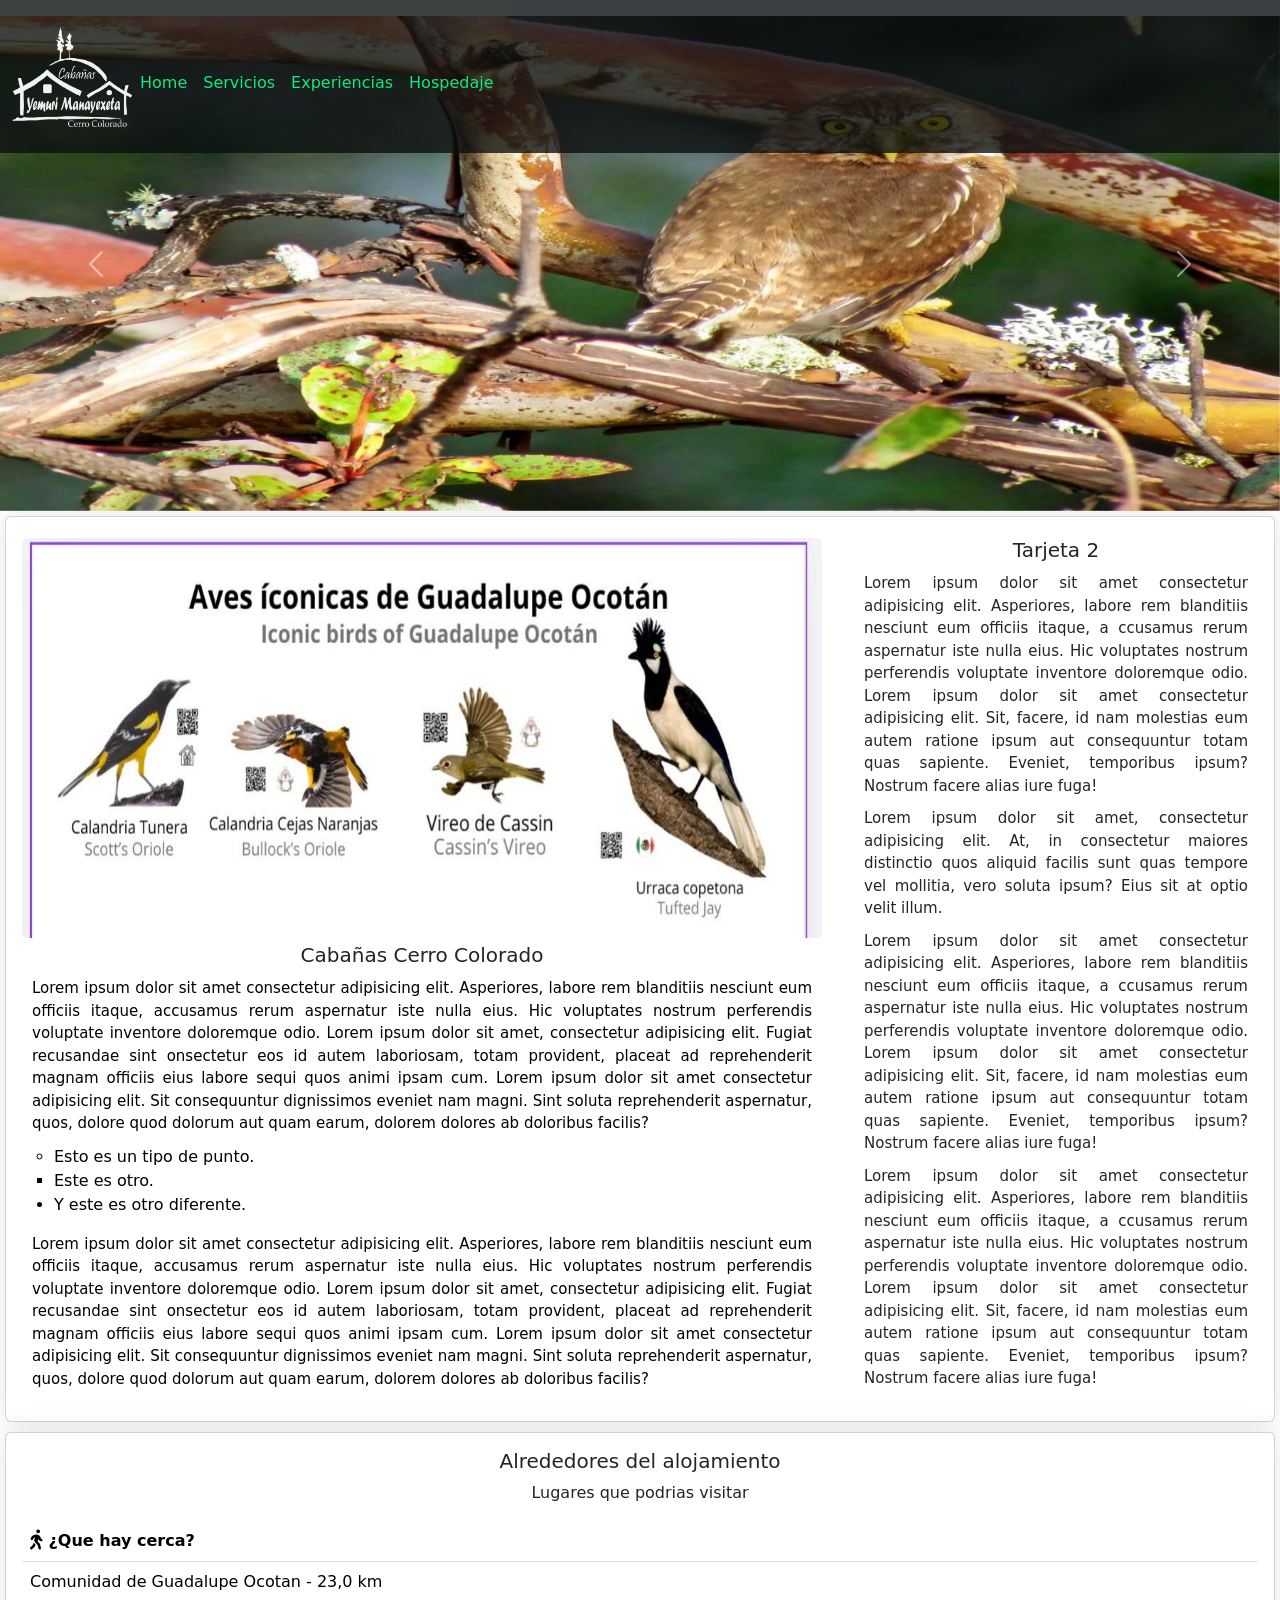
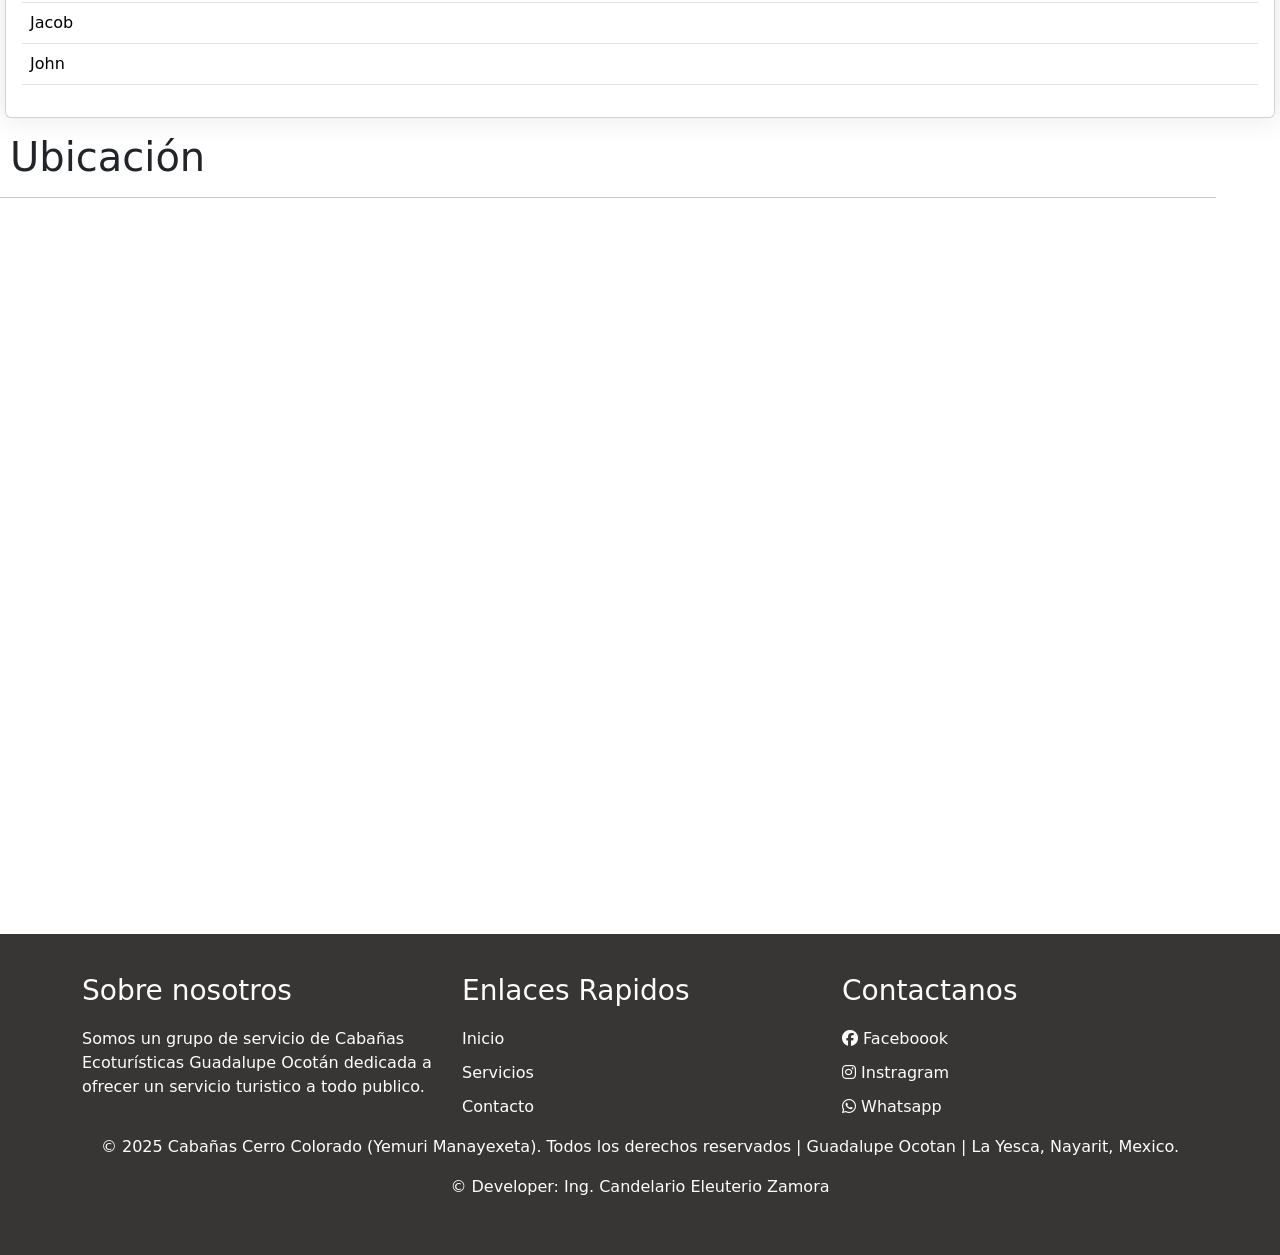
<file: index.html>
<!DOCTYPE html>
<html lang="en">
<head>
    <meta charset="UTF-8">
    <meta name="viewport" content="width=device-width, initial-scale=1.0">
    <link href="https://cdn.jsdelivr.net/npm/bootstrap@5.3.7/dist/css/bootstrap.min.css" rel="stylesheet" integrity="sha384-LN+7fdVzj6u52u30Kp6M/trliBMCMKTyK833zpbD+pXdCLuTusPj697FH4R/5mcr" crossorigin="anonymous">
<link rel="stylesheet" href="css/style.css">
<link rel="stylesheet" href="css/fontawesome-free-6.7.2-web/css/all.css">
<link rel="stylesheet" href="https://fonts.googleapis.com/css2?family=Material+Symbols+Outlined:opsz,wght,FILL,GRAD@20..48,100..700,0..1,-50..200&icon_names=arrow_forward_ios" />
<link rel="stylesheet" href="css/climacss.css">
<link rel="stylesheet" href="bootstrap-5.3.7-dist/css/bootstrap.min.css">

<title>Cabañas Cerro Colorado</title>
</head>

<body>
<!--CARROUSEL DE IMAGENES-->
<nav class="navbar navbar-expand-lg bg-body-tertiary">
   <div class="container-fluid">
    <img src="img/logo.png" alt="logo" width="120" height="100">
    </a>
    <button class="navbar-toggler" type="button" data-bs-toggle="collapse" data-bs-target="#navbarNavDropdown" aria-controls="navbarNavDropdown" aria-expanded="false" aria-label="Toggle navigation">
      <span class="navbar-toggler-icon"></span>
    </button>
    <div class="collapse navbar-collapse" id="navbarNavDropdown">
      <ul class="navbar-nav">
                <li class="nav-item"><a class="nav-link" href="index.html"> Home</a></li>
                <li class="nav-item"><a class="nav-link" href="servicios.html"> Servicios</a></li>       
                <li class="nav-item"><a class="nav-link" href="experiencias.html"> Experiencias</a></li>
                <li class="nav-item"><a class="nav-link" href="hospedaje.html"> Hospedaje</a></li>
                      
               

                         <!--BARRA DE NAVEGACION DEL CLIMA-->
                <!--<li class="figura1" ><h3 id="temperatura-valor"></h3></li>
                <li class="figura2" ><h3 id="temperatura-descripcion"></h3></li>
                <li class="figura3"><h3 id="ubicacion"></h3></li>
                <img id="icono-animado" src="" alt="" height="50" >
                <li class="figura4"><h3>BIENVENIDO</h3><h3 id="viento-velocidad"></h3></li>-->
          </ul>
        </li>
      </ul>
    </div>
  </div>
</nav>


<div id="carouselExampleIndicators" class="carousel slide">
  <div class="carousel-indicators">
  </div>
  <div id="carouselExampleInterval" class="carousel slide" data-bs-ride="carousel">
  <div class="carousel-inner">
  
    
    <div class="carousel-item active" data-bs-interval="2000">
      <img src="img/titulo3.jpg" class="d-block w-100" height="495" alt="...">
       <div class="carousel-caption d-none d-md-block">
       <!--
        <h5>TITULO 1</h5>
        <p>Disfruta de la tranquilidad en sus cabañas en medio de las montañas o al filo de la adrenalina con los deportes extremos que puedes practicar.</p>
      -->
      </div>
    </div>
    <div class="carousel-item" >
      <img src="img/titulo2.jpg" class="d-block w-100" height="495" alt="...">
      <div class="carousel-caption d-none d-md-block">
<!--
        <h5>TITULO 2</h5>
        <p>Some representative placeholder content for the second slide.</p>
        -->
      </div>
    </div>
    <div class="carousel-item" >
      <img src="img/titulo1.jpg" class="d-block w-100" height="495" alt="...">
      <div class="carousel-caption d-none d-md-block">
          <!--    
        <h5>TITULO 3</h5>
        <p>Some representative placeholder content for the second slide.</p>
        -->
      </div>
    </div>
   
  </div>
  
  <button class="carousel-control-prev" type="button" data-bs-target="#carouselExampleInterval" data-bs-slide="prev">
    <span class="carousel-control-prev-icon" aria-hidden="true"></span>
    <span class="visually-hidden">Previous</span>
  </button>
  <button class="carousel-control-next" type="button" data-bs-target="#carouselExampleInterval" data-bs-slide="next">
    <span class="carousel-control-next-icon" aria-hidden="true"></span>
    <span class="visually-hidden">Next</span>
  </button>
</div>


<div class="card">

<div class="card-container"> 

 <!--card 1-->
   <div class="card1" style="width: auto;">
    <div class="card-body">
     <img src="img/1.jpg" alt="">
    <h5 class="card-title">Cabañas Cerro Colorado</h5>
    <p class="card-text">Lorem ipsum dolor sit amet consectetur adipisicing elit. Asperiores, 
      labore rem blanditiis nesciunt eum officiis itaque, accusamus rerum aspernatur iste nulla eius.
      Hic voluptates nostrum perferendis voluptate inventore doloremque odio.
      Lorem ipsum dolor sit amet, consectetur adipisicing elit. Fugiat recusandae sint 
      onsectetur eos id autem laboriosam, totam provident, 
      placeat ad reprehenderit magnam officiis eius labore sequi quos animi ipsam cum.

      Lorem ipsum dolor sit amet consectetur adipisicing elit. Sit consequuntur dignissimos eveniet nam magni. Sint soluta reprehenderit aspernatur, quos, dolore quod dolorum aut quam earum, dolorem dolores ab doloribus facilis?
    </p>
    <ul>
    <li type="circle">Esto es un tipo de punto.</li>
    <li type="square">Este es otro.</li>
    <li type="disc">Y este es otro diferente.</li>
    </ul>

    <p class="card-text">Lorem ipsum dolor sit amet consectetur adipisicing elit. Asperiores, 
      labore rem blanditiis nesciunt eum officiis itaque, accusamus rerum aspernatur iste nulla eius.
      Hic voluptates nostrum perferendis voluptate inventore doloremque odio.
      Lorem ipsum dolor sit amet, consectetur adipisicing elit. Fugiat recusandae sint 
      onsectetur eos id autem laboriosam, totam provident, 
      placeat ad reprehenderit magnam officiis eius labore sequi quos animi ipsam cum.

      Lorem ipsum dolor sit amet consectetur adipisicing elit. Sit consequuntur dignissimos eveniet nam magni. Sint soluta reprehenderit aspernatur, quos, dolore quod dolorum aut quam earum, dolorem dolores ab doloribus facilis?
    </p>
  </div>
    </div>
  <!--card 2-->
   <div class="card2" style="width:auto;">
   <div class="card-body">
    <h5 class="card2-title">Tarjeta 2</h5>
    <p class="card2-text">
      Lorem ipsum dolor sit amet consectetur adipisicing elit. Asperiores, labore rem blanditiis nesciunt eum officiis itaque, a
      ccusamus rerum aspernatur iste nulla eius. Hic voluptates nostrum perferendis voluptate inventore doloremque odio.
      Lorem ipsum dolor sit amet consectetur adipisicing elit. Sit, facere, id nam molestias eum autem ratione ipsum aut 
      consequuntur totam quas sapiente. Eveniet, temporibus ipsum? Nostrum facere alias iure fuga!
    </p>
    <p>Lorem ipsum dolor sit amet, consectetur adipisicing elit. At, in consectetur maiores 
    distinctio quos aliquid facilis sunt 
    quas tempore vel mollitia, vero soluta ipsum? Eius sit at optio velit illum.</p>


<p class="card2-text">
      Lorem ipsum dolor sit amet consectetur adipisicing elit. Asperiores, labore rem blanditiis nesciunt eum officiis itaque, a
      ccusamus rerum aspernatur iste nulla eius. Hic voluptates nostrum perferendis voluptate inventore doloremque odio.
      Lorem ipsum dolor sit amet consectetur adipisicing elit. Sit, facere, id nam molestias eum autem ratione ipsum aut 
      consequuntur totam quas sapiente. Eveniet, temporibus ipsum? Nostrum facere alias iure fuga!
    </p>

    <p class="card2-text">
      Lorem ipsum dolor sit amet consectetur adipisicing elit. Asperiores, labore rem blanditiis nesciunt eum officiis itaque, a
      ccusamus rerum aspernatur iste nulla eius. Hic voluptates nostrum perferendis voluptate inventore doloremque odio.
      Lorem ipsum dolor sit amet consectetur adipisicing elit. Sit, facere, id nam molestias eum autem ratione ipsum aut 
      consequuntur totam quas sapiente. Eveniet, temporibus ipsum? Nostrum facere alias iure fuga!
    </p>
    </div>
    </div>

</div>
</div>




<!--crad de normas 1-->
<div class="card-container">
   <div class="card" style="width: 90rem;">
   <div class="card-body" >
        <li class="list-group-item"><h5>Alrededores del alojamiento</h5></li>


     <table class="table caption-top" style="text-align: left;">
  <p>Lugares que podrias visitar</p>
  <thead>
    <tr>
      <th scope="col"><i class="fa-solid fa-person-walking fa-lg" style="color: #000000;"></i> ¿Que hay cerca?</th>
    </tr>
  </thead>
  <tbody>
    <tr>
      <td>Comunidad de Guadalupe Ocotan - 23,0 km </td>
    </tr>
    <tr>
     
      <td>Jacob</td>
    </tr>
    <tr>
      <td>John</td>
    </tr>
  </tbody>
</table>
       

     </div>
     </div>
     </div>
     
    
    
   
     

<div class="titulosh1"> 
<h1>Ubicación</h1>
</div>

<hr>
<!--MAPA DE GOOGLE MAPS-->
<div class="map-responsive">
<iframe src="https://www.google.com/maps/embed?pb=!1m18!1m12!1m3!1d41995.999578904826!2d-104.43084139533418!3d21.77558320677858!2m3!1f0!2f0!3f0!3m2!1i1024!2i768!4f13.1!3m3!1m2!1s0x842770e9f4f83447%3A0xc5ff127c8fde8968!2sCaba%C3%B1as%20Guadalupe%20Ocot%C3%A1n!5e1!3m2!1ses!2smx!4v1752547755437!5m2!1ses!2smx" width="600" height="450" style="border:0;" allowfullscreen="" loading="lazy" referrerpolicy="no-referrer-when-downgrade"></iframe>
</div>
</body>

<!--Footerr-->
<footer class="footer">
  <div class="container">
    <div class="row">
      <div class="col-md-4">
        <h3>Sobre nosotros</h3>
        <p>Somos un grupo de servicio de Cabañas Ecoturísticas Guadalupe Ocotán dedicada a ofrecer un servicio turistico a todo publico.</p>
      </div>
      <div class="col-md-4">
        <h3>Enlaces Rapidos</h3>
        <ul>
          <li><a href="#">Inicio</a></li>
          <li><a href="#">Servicios</a></li>
          <li><a href="#">Contacto</a></li>
        </ul>
      </div>
      <div class="col-md-4">
        <h3>Contactanos</h3>
        <ul class="list-inline">
          <li><a href="https://www.facebook.com/profile.php?id=61573072534598" class="btn-social btn-outline"><i class="fa-brands fa-facebook"></i> Faceboook</a></li>
          <li><a href="#" class="btn-social btn-outline"><i class="fa-brands fa-instagram"></i> Instragram</a></li>
          <li><a href="#" class="btn-social btn-outline"><i class="fa-brands fa-whatsapp"></i> Whatsapp</a></li>
        </ul>
      </div>
    </div>
    <div class="row">
      <div class="col-md-12 text-center">
        <p>© 2025 Cabañas Cerro Colorado (Yemuri Manayexeta). Todos los derechos reservados | Guadalupe Ocotan | La Yesca, Nayarit, Mexico.</p>
         <p>© Developer: Ing. Candelario Eleuterio Zamora</p>
      </div>
    </div>
  </div>
</footer>

<script src="https://cdn.jsdelivr.net/npm/@popperjs/core@2.11.8/dist/umd/popper.min.js" integrity="sha384-I7E8VVD/ismYTF4hNIPjVp/Zjvgyol6VFvRkX/vR+Vc4jQkC+hVqc2pM8ODewa9r" crossorigin="anonymous"></script>
<script src="https://cdn.jsdelivr.net/npm/bootstrap@5.3.7/dist/js/bootstrap.min.js" integrity="sha384-7qAoOXltbVP82dhxHAUje59V5r2YsVfBafyUDxEdApLPmcdhBPg1DKg1ERo0BZlK" crossorigin="anonymous"></script>
<script src="js/script.js"></script>
<scripts src ="bootstrap-5.3.7-dist/js/bootstrap.min.js"></script>
<!--<script src="js/app.js"></script>-->
</html>
</file>
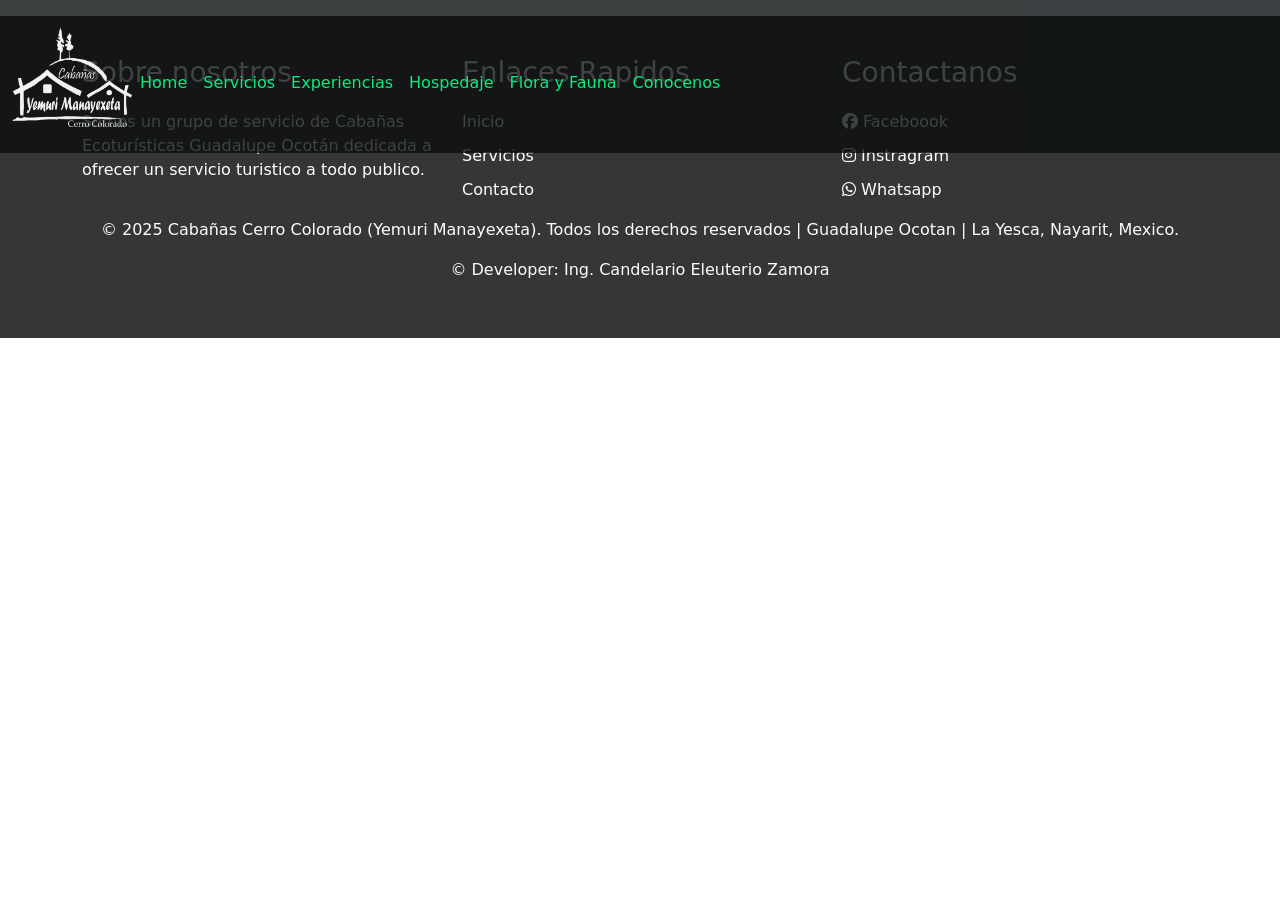
<file: experiencias.html>
<!DOCTYPE html>
<html lang="en">
<head>
    <meta charset="UTF-8">
    <meta name="viewport" content="width=device-width, initial-scale=1.0">
    <link href="https://cdn.jsdelivr.net/npm/bootstrap@5.3.7/dist/css/bootstrap.min.css" rel="stylesheet" integrity="sha384-LN+7fdVzj6u52u30Kp6M/trliBMCMKTyK833zpbD+pXdCLuTusPj697FH4R/5mcr" crossorigin="anonymous">
<link rel="stylesheet" href="css/style.css">
<link rel="stylesheet" href="css/fontawesome-free-6.7.2-web/css/all.css">
<link rel="stylesheet" href="https://fonts.googleapis.com/css2?family=Material+Symbols+Outlined:opsz,wght,FILL,GRAD@20..48,100..700,0..1,-50..200&icon_names=arrow_forward_ios" />
<link rel="stylesheet" href="css/climacss.css">


<title>Experiencias</title>
</head>

<body>
<!--CARROUSEL DE IMAGENES-->
<nav class="navbar navbar-expand-lg bg-body-tertiary">
   <div class="container-fluid">
    <img src="img/logo.png" alt="logo" width="120" height="100">
    </a>
    <button class="navbar-toggler" type="button" data-bs-toggle="collapse" data-bs-target="#navbarNavDropdown" aria-controls="navbarNavDropdown" aria-expanded="false" aria-label="Toggle navigation">
      <span class="navbar-toggler-icon"></span>
    </button>
    <div class="collapse navbar-collapse" id="navbarNavDropdown">
      <ul class="navbar-nav">
                <li class="nav-item"><a class="nav-link" href="index.html"> Home</a></li>
                <li class="nav-item"><a class="nav-link" href="servicios.html"> Servicios</a></li>       
                <li class="nav-item"><a class="nav-link" href="experiencias.html"> Experiencias</a></li>
                <li class="nav-item"><a class="nav-link" href="hospedaje.html"> Hospedaje</a></li>
                <li class="nav-item"><a class="nav-link" href="florayfauna.html"> Flora y Fauna</a></li>       
                <li class="nav-item"><a class="nav-link" href="conocenos.html"> Conocenos</a></li>       

                         <!--BARRA DE NAVEGACION DEL CLIMA-->
                <!--<li class="figura1" ><h3 id="temperatura-valor"></h3></li>
                <li class="figura2" ><h3 id="temperatura-descripcion"></h3></li>
                <li class="figura3"><h3 id="ubicacion"></h3></li>
                <img id="icono-animado" src="" alt="" height="50" >
                <li class="figura4"><h3>BIENVENIDO</h3><h3 id="viento-velocidad"></h3></li>-->
          </ul>
        </li>
      </ul>
    </div>
  </div>
</nav>



<!--Footerr-->
<footer class="footer">
  <div class="container">
    <div class="row">
      <div class="col-md-4">
        <h3>Sobre nosotros</h3>
        <p>Somos un grupo de servicio de Cabañas Ecoturísticas Guadalupe Ocotán dedicada a ofrecer un servicio turistico a todo publico.</p>
      </div>
      <div class="col-md-4">
        <h3>Enlaces Rapidos</h3>
        <ul>
          <li><a href="#">Inicio</a></li>
          <li><a href="#">Servicios</a></li>
          <li><a href="#">Contacto</a></li>
        </ul>
      </div>
      <div class="col-md-4">
        <h3>Contactanos</h3>
        <ul class="list-inline">
          <li><a href="https://www.facebook.com/profile.php?id=61573072534598" class="btn-social btn-outline"><i class="fa-brands fa-facebook"></i> Faceboook</a></li>
          <li><a href="#" class="btn-social btn-outline"><i class="fa-brands fa-instagram"></i> Instragram</a></li>
          <li><a href="#" class="btn-social btn-outline"><i class="fa-brands fa-whatsapp"></i> Whatsapp</a></li>
        </ul>
      </div>
    </div>
    <div class="row">
      <div class="col-md-12 text-center">
        <p>© 2025 Cabañas Cerro Colorado (Yemuri Manayexeta). Todos los derechos reservados | Guadalupe Ocotan | La Yesca, Nayarit, Mexico.</p>
         <p>© Developer: Ing. Candelario Eleuterio Zamora</p>
      </div>
    </div>
  </div>
</footer>

<script src="https://cdn.jsdelivr.net/npm/@popperjs/core@2.11.8/dist/umd/popper.min.js" integrity="sha384-I7E8VVD/ismYTF4hNIPjVp/Zjvgyol6VFvRkX/vR+Vc4jQkC+hVqc2pM8ODewa9r" crossorigin="anonymous"></script>
<script src="https://cdn.jsdelivr.net/npm/bootstrap@5.3.7/dist/js/bootstrap.min.js" integrity="sha384-7qAoOXltbVP82dhxHAUje59V5r2YsVfBafyUDxEdApLPmcdhBPg1DKg1ERo0BZlK" crossorigin="anonymous"></script>
<script src="js/script.js"></script>
<!--<script src="js/app.js"></script>-->
</html>
</file>
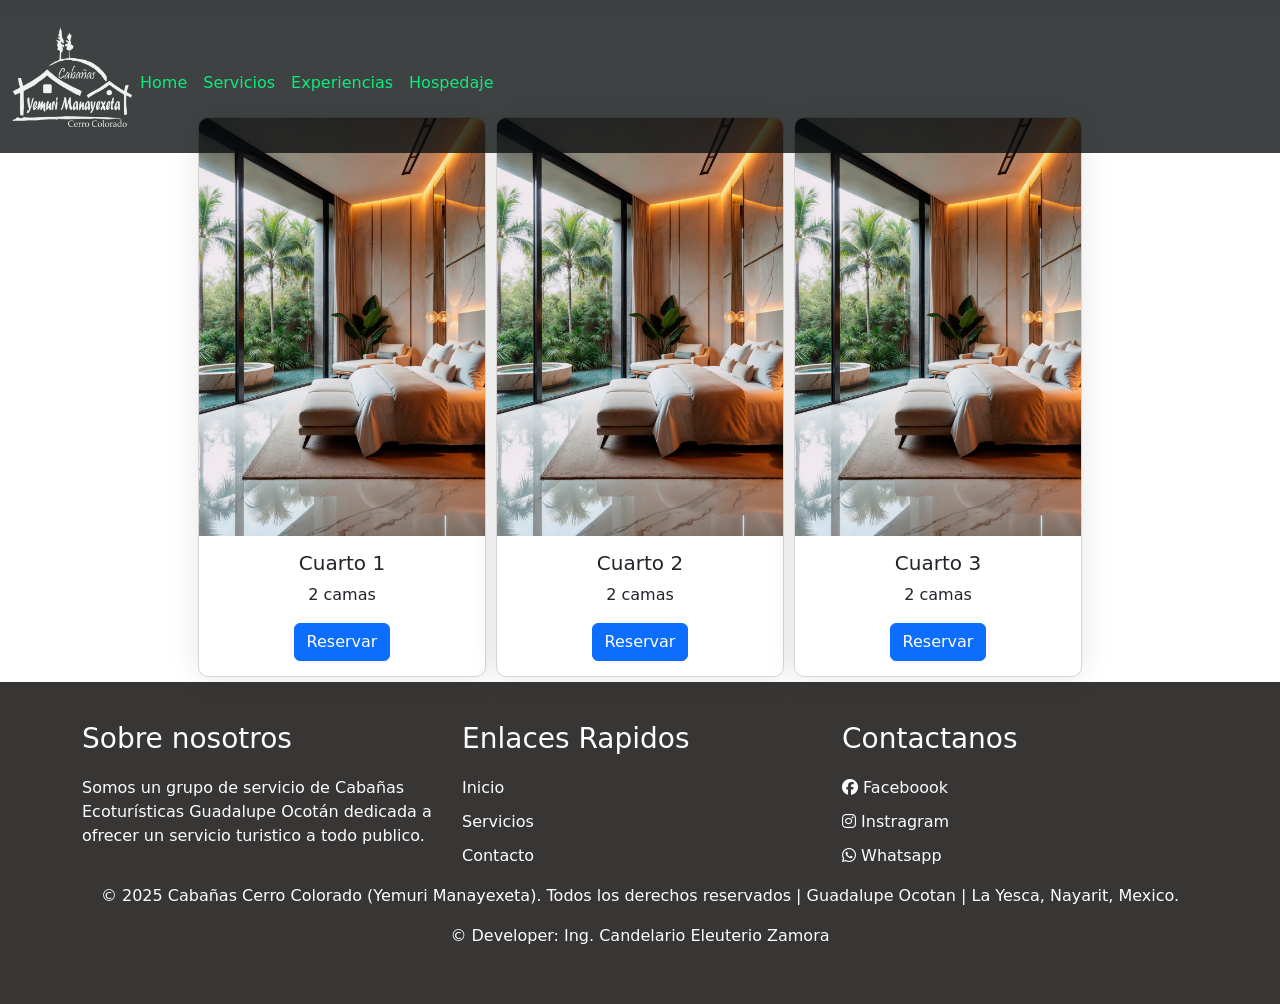
<file: hospedaje.html>
<!DOCTYPE html>
<html lang="en">
<head>
    <meta charset="UTF-8">
    <meta name="viewport" content="width=device-width, initial-scale=1.0">
    <link href="https://cdn.jsdelivr.net/npm/bootstrap@5.3.7/dist/css/bootstrap.min.css" rel="stylesheet" integrity="sha384-LN+7fdVzj6u52u30Kp6M/trliBMCMKTyK833zpbD+pXdCLuTusPj697FH4R/5mcr" crossorigin="anonymous">
<link rel="stylesheet" href="css/style.css">
<link rel="stylesheet" href="css/fontawesome-free-6.7.2-web/css/all.css">
<link rel="stylesheet" href="https://fonts.googleapis.com/css2?family=Material+Symbols+Outlined:opsz,wght,FILL,GRAD@20..48,100..700,0..1,-50..200&icon_names=arrow_forward_ios" />
<link rel="stylesheet" href="css/climacss.css">


<title>Hospedaje</title>
</head>

<body>
<!--CARROUSEL DE IMAGENES-->
<nav class="navbar navbar-expand-lg bg-body-tertiary">
   <div class="container-fluid">
    <img src="img/logo.png" alt="logo" width="120" height="100">
    </a>
    <button class="navbar-toggler" type="button" data-bs-toggle="collapse" data-bs-target="#navbarNavDropdown" aria-controls="navbarNavDropdown" aria-expanded="false" aria-label="Toggle navigation">
      <span class="navbar-toggler-icon"></span>
    </button>
    <div class="collapse navbar-collapse" id="navbarNavDropdown">
      <ul class="navbar-nav">
                <li class="nav-item"><a class="nav-link" href="index.html"> Home</a></li>
                <li class="nav-item"><a class="nav-link" href="servicios.html"> Servicios</a></li>       
                <li class="nav-item"><a class="nav-link" href="experiencias.html"> Experiencias</a></li>
                <li class="nav-item"><a class="nav-link" href="hospedaje.html"> Hospedaje</a></li>
                     
           
                <!--BARRA DE NAVEGACION DEL CLIMA-->
                <!--<li class="figura1" ><h3 id="temperatura-valor"></h3></li>
                <li class="figura2" ><h3 id="temperatura-descripcion"></h3></li>
                <li class="figura3"><h3 id="ubicacion"></h3></li>
                <img id="icono-animado" src="" alt="" height="50" >
                <li class="figura4"><h3>BIENVENIDO</h3><h3 id="viento-velocidad"></h3></li>-->
          </ul>
        </li>
      </ul>
    </div>
  </div>
</nav>
<br>
<br>
<br>
<br>
<!--Cuartos tarjetas-->
<div class="card-container">
 <div class="card" style="width: 18rem;">
  <img src="img/luxury-architecture-exterior-design.jpg" class="card-img-top" alt="...">
  <div class="card-body">
    <h5 class="card-title">Cuarto 1</h5>
    <p class="card-text">2 camas</p>
    <a href="reservar.html" class="btn btn-primary">Reservar</a>
  </div>
</div>

<div class="card" style="width: 18rem;">
  <img src="img/luxury-architecture-exterior-design.jpg" class="card-img-top" alt="...">
  <div class="card-body">
    <h5 class="card-title">Cuarto 2</h5>
    <p class="card-text">2 camas</p>
    <a href="reservar.html" class="btn btn-primary">Reservar</a>
  </div>
</div>

<div class="card" style="width: 18rem;">
  <img src="img/luxury-architecture-exterior-design.jpg" class="card-img-top" alt="...">
  <div class="card-body">
    <h5 class="card-title">Cuarto 3</h5>
    <p class="card-text">2 camas</p>
    <a href="reservar.html" class="btn btn-primary">Reservar</a>
  </div>
</div>
</div>

<!--Footerr-->
<footer class="footer">
  <div class="container">
    <div class="row">
      <div class="col-md-4">
        <h3>Sobre nosotros</h3>
        <p>Somos un grupo de servicio de Cabañas Ecoturísticas Guadalupe Ocotán dedicada a ofrecer un servicio turistico a todo publico.</p>
      </div>
      <div class="col-md-4">
        <h3>Enlaces Rapidos</h3>
        <ul>
          <li><a href="#">Inicio</a></li>
          <li><a href="#">Servicios</a></li>
          <li><a href="#">Contacto</a></li>
        </ul>
      </div>
      <div class="col-md-4">
        <h3>Contactanos</h3>
        <ul class="list-inline">
          <li><a href="https://www.facebook.com/profile.php?id=61573072534598" class="btn-social btn-outline"><i class="fa-brands fa-facebook"></i> Faceboook</a></li>
          <li><a href="#" class="btn-social btn-outline"><i class="fa-brands fa-instagram"></i> Instragram</a></li>
          <li><a href="#" class="btn-social btn-outline"><i class="fa-brands fa-whatsapp"></i> Whatsapp</a></li>
        </ul>
      </div>
    </div>
    <div class="row">
      <div class="col-md-12 text-center">
        <p>© 2025 Cabañas Cerro Colorado (Yemuri Manayexeta). Todos los derechos reservados | Guadalupe Ocotan | La Yesca, Nayarit, Mexico.</p>
         <p>© Developer: Ing. Candelario Eleuterio Zamora</p>
      </div>
    </div>
  </div>
</footer>

<script src="https://cdn.jsdelivr.net/npm/@popperjs/core@2.11.8/dist/umd/popper.min.js" integrity="sha384-I7E8VVD/ismYTF4hNIPjVp/Zjvgyol6VFvRkX/vR+Vc4jQkC+hVqc2pM8ODewa9r" crossorigin="anonymous"></script>
<script src="https://cdn.jsdelivr.net/npm/bootstrap@5.3.7/dist/js/bootstrap.min.js" integrity="sha384-7qAoOXltbVP82dhxHAUje59V5r2YsVfBafyUDxEdApLPmcdhBPg1DKg1ERo0BZlK" crossorigin="anonymous"></script>
<script src="js/script.js"></script>
<!--<script src="js/app.js"></script>-->
</html>
</file>
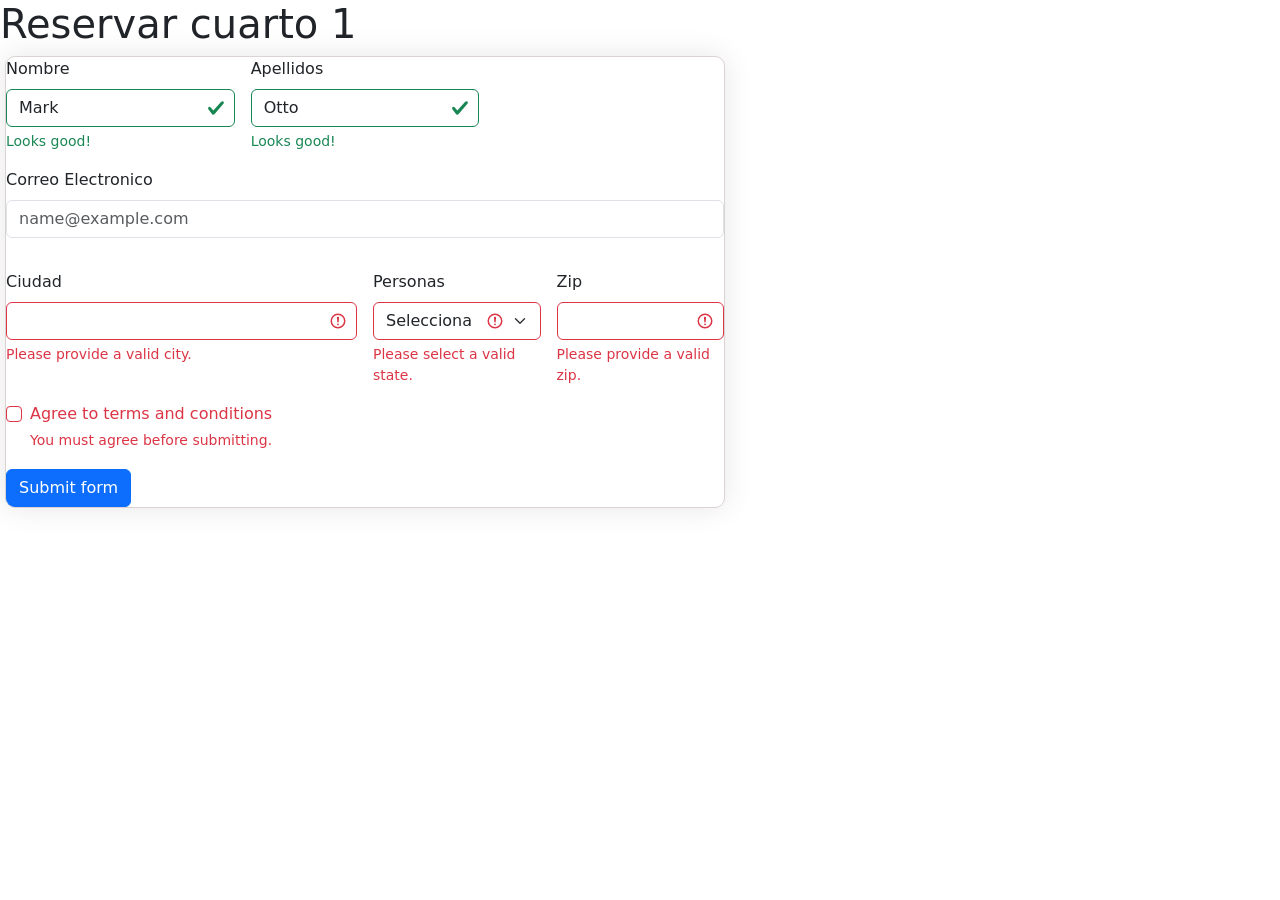
<file: reservar.html>
<!DOCTYPE html>
<html lang="en">
<head>
    <meta charset="UTF-8">
    <meta name="viewport" content="width=device-width, initial-scale=1.0">
     <link href="https://cdn.jsdelivr.net/npm/bootstrap@5.3.7/dist/css/bootstrap.min.css" rel="stylesheet" integrity="sha384-LN+7fdVzj6u52u30Kp6M/trliBMCMKTyK833zpbD+pXdCLuTusPj697FH4R/5mcr" crossorigin="anonymous">
<link rel="stylesheet" href="css/style.css">
<link rel="stylesheet" href="css/fontawesome-free-6.7.2-web/css/all.css">
<link rel="stylesheet" href="https://fonts.googleapis.com/css2?family=Material+Symbols+Outlined:opsz,wght,FILL,GRAD@20..48,100..700,0..1,-50..200&icon_names=arrow_forward_ios" />
<link rel="stylesheet" href="css/climacss.css">
    <title>Document</title>
</head>
<body>

    <H1>Reservar cuarto 1</H1>
<div class="card" style="width: 45rem;">
<form class="row g-3">
  <div class="col-md-4">
    <label for="validationServer01" class="form-label">Nombre</label>
    <input type="text" class="form-control is-valid" id="validationServer01" value="Mark" required>
    <div class="valid-feedback">
      Looks good!
    </div>
  </div>
  <div class="col-md-4">
    <label for="validationServer02" class="form-label">Apellidos</label>
    <input type="text" class="form-control is-valid" id="validationServer02" value="Otto" required>
    <div class="valid-feedback">
      Looks good!
    </div>
  </div>

  <div class="mb-3">
  <label for="exampleFormControlInput1" class="form-label">Correo Electronico</label>
  <input type="email" class="form-control" id="exampleFormControlInput1" placeholder="name@example.com">
</div>
  
  <div class="col-md-6">
    <label for="validationServer03" class="form-label">Ciudad</label>
    <input type="text" class="form-control is-invalid" id="validationServer03" aria-describedby="validationServer03Feedback" required>
    <div id="validationServer03Feedback" class="invalid-feedback">
      Please provide a valid city.
    </div>
  </div>
  <div class="col-md-3">
    <label for="validationServer04" class="form-label">Personas</label>
    <select class="form-select is-invalid" id="validationServer04" aria-describedby="validationServer04Feedback" required>
      <option selected disabled value="">Selecciona</option>
      <option>1</option>
      <option>1</option>
      <option>1</option>
      <option>1</option>
      <option>1</option>
      <option>1</option>
      <option>1</option>
      <option>1</option>
      <option>1</option>

    </select>
    <div id="validationServer04Feedback" class="invalid-feedback">
      Please select a valid state.
    </div>
  </div>
  <div class="col-md-3">
    <label for="validationServer05" class="form-label">Zip</label>
    <input type="text" class="form-control is-invalid" id="validationServer05" aria-describedby="validationServer05Feedback" required>
    <div id="validationServer05Feedback" class="invalid-feedback">
      Please provide a valid zip.
    </div>
  </div>
  <div class="col-12">
    <div class="form-check">
      <input class="form-check-input is-invalid" type="checkbox" value="" id="invalidCheck3" aria-describedby="invalidCheck3Feedback" required>
      <label class="form-check-label" for="invalidCheck3">
        Agree to terms and conditions
      </label>
      <div id="invalidCheck3Feedback" class="invalid-feedback">
        You must agree before submitting.
      </div>
    </div>
  </div>
  <div class="col-12">
    <button class="btn btn-primary" type="submit">Submit form</button>
  </div>
</form>
</div>
</body>

<script src="https://cdn.jsdelivr.net/npm/@popperjs/core@2.11.8/dist/umd/popper.min.js" integrity="sha384-I7E8VVD/ismYTF4hNIPjVp/Zjvgyol6VFvRkX/vR+Vc4jQkC+hVqc2pM8ODewa9r" crossorigin="anonymous"></script>
<script src="https://cdn.jsdelivr.net/npm/bootstrap@5.3.7/dist/js/bootstrap.min.js" integrity="sha384-7qAoOXltbVP82dhxHAUje59V5r2YsVfBafyUDxEdApLPmcdhBPg1DKg1ERo0BZlK" crossorigin="anonymous"></script>
<script src="js/script.js"></script>
</html>
</file>
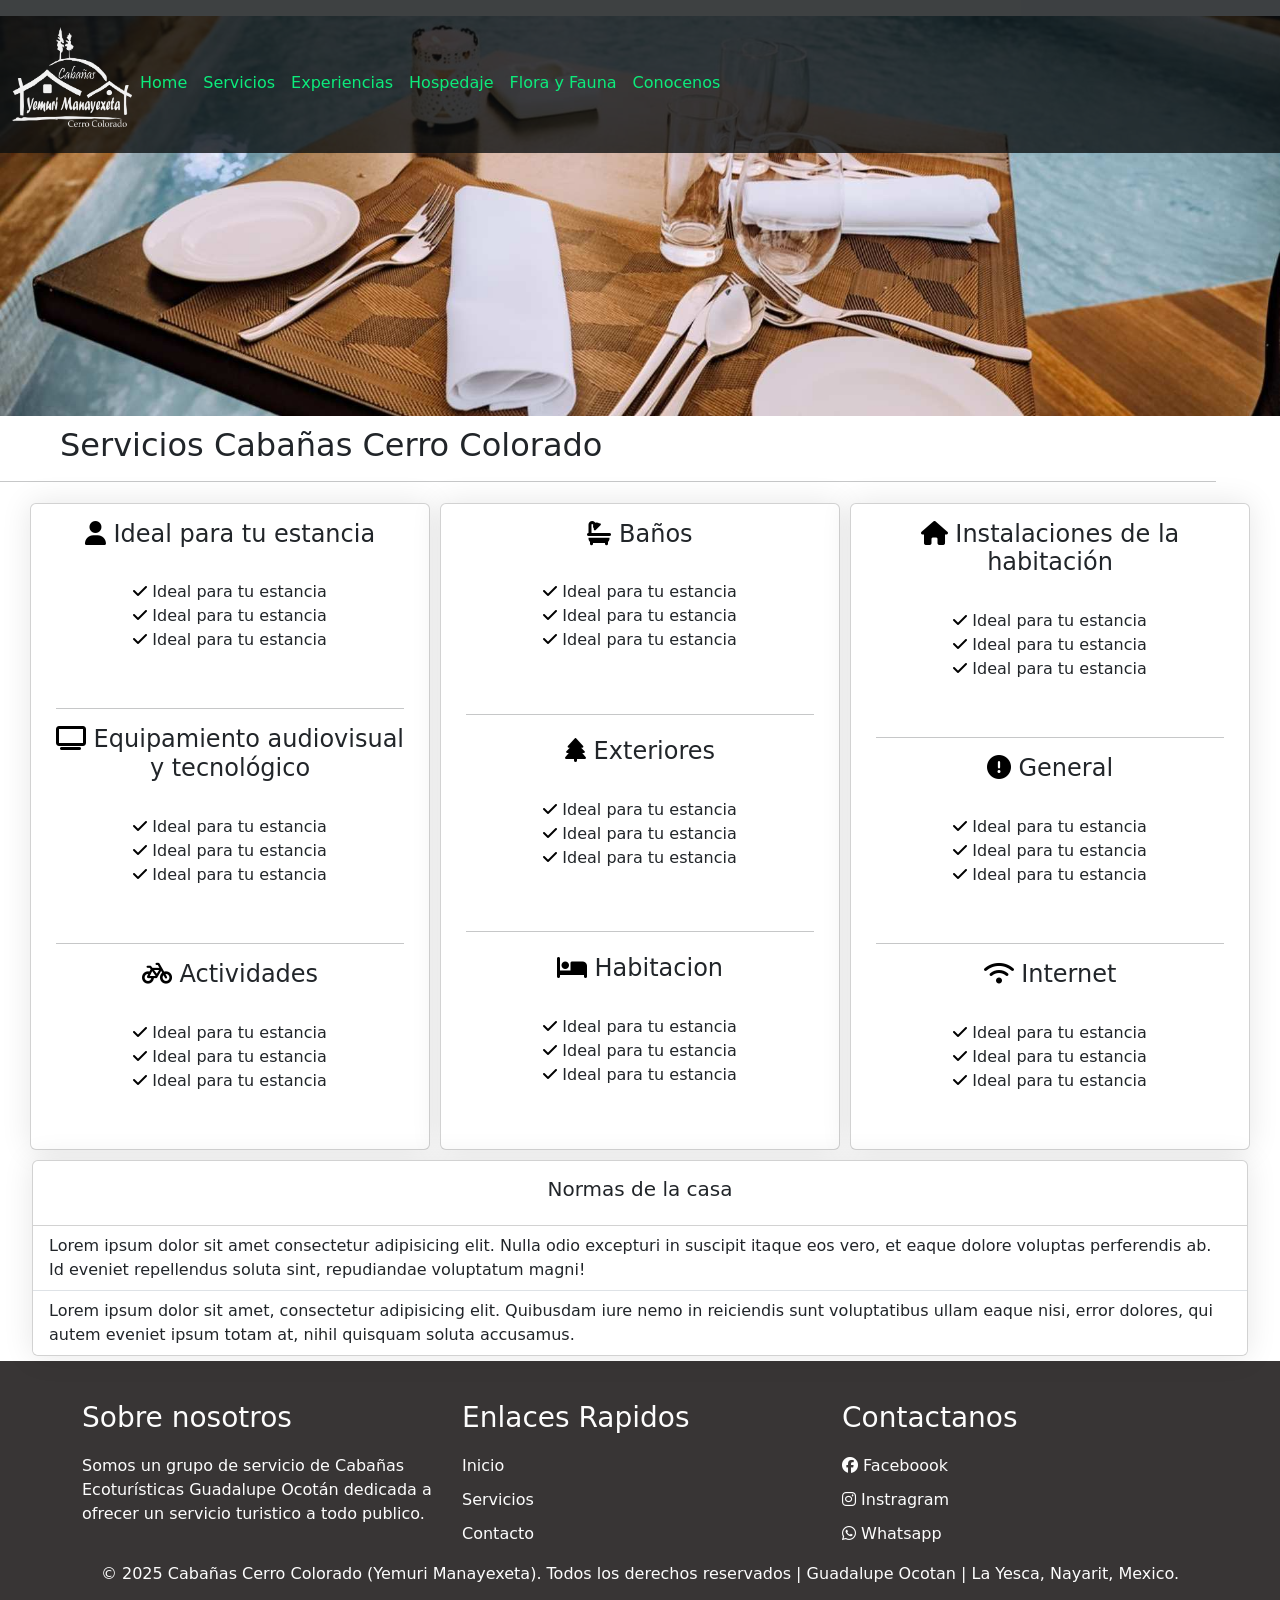
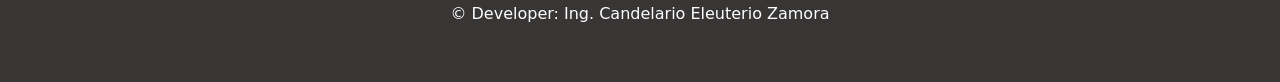
<file: servicios.html>
<!DOCTYPE html>
<html lang="en">
<head>
    <meta charset="UTF-8">
    <meta name="viewport" content="width=device-width, initial-scale=1.0">
    <link href="https://cdn.jsdelivr.net/npm/bootstrap@5.3.7/dist/css/bootstrap.min.css" rel="stylesheet" integrity="sha384-LN+7fdVzj6u52u30Kp6M/trliBMCMKTyK833zpbD+pXdCLuTusPj697FH4R/5mcr" crossorigin="anonymous">
<link rel="stylesheet" href="css/style.css">
<link rel="stylesheet" href="css/fontawesome-free-6.7.2-web/css/all.css">
<link rel="stylesheet" href="https://fonts.googleapis.com/css2?family=Material+Symbols+Outlined:opsz,wght,FILL,GRAD@20..48,100..700,0..1,-50..200&icon_names=arrow_forward_ios" />
<link rel="stylesheet" href="css/climacss.css">
<link rel="stylesheet" href="css/conocenos.css">
<link rel="stylesheet" href="bootstrap-5.3.7-dist/css/bootstrap.min.css">
<title>Servicios</title>


</head>

<body>
<nav class="navbar navbar-expand-lg bg-body-tertiary">
   <div class="container-fluid">
    <img src="img/logo.png" alt="logo" width="120" height="100">
    </a>
    <button class="navbar-toggler" type="button" data-bs-toggle="collapse" data-bs-target="#navbarNavDropdown" aria-controls="navbarNavDropdown" aria-expanded="false" aria-label="Toggle navigation">
      <span class="navbar-toggler-icon"></span>
    </button>
    <div class="collapse navbar-collapse" id="navbarNavDropdown">
      <ul class="navbar-nav">
                <li class="nav-item"><a class="nav-link" href="index.html"> Home</a></li>
                <li class="nav-item"><a class="nav-link" href="servicios.html"> Servicios</a></li>       
                <li class="nav-item"><a class="nav-link" href="experiencias.html"> Experiencias</a></li>
                <li class="nav-item"><a class="nav-link" href="hospedaje.html"> Hospedaje</a></li>
                <li class="nav-item"><a class="nav-link" href="florayfauna.html"> Flora y Fauna</a></li>       
                <li class="nav-item"><a class="nav-link" href="conocenos.html"> Conocenos</a></li>       

                         <!--BARRA DE NAVEGACION DEL CLIMA-->
                <!--<li class="figura1" ><h3 id="temperatura-valor"></h3></li>
                <li class="figura2" ><h3 id="temperatura-descripcion"></h3></li>
                <li class="figura3"><h3 id="ubicacion"></h3></li>
                <img id="icono-animado" src="" alt="" height="50" >
                <li class="figura4"><h3>BIENVENIDO</h3><h3 id="viento-velocidad"></h3></li>-->
          </ul>
        </li>
      </ul>
    </div>
  </div>
</nav>



<img class="img1" src="img/servicios_img.jpg" alt=""  width="1351" height="350">

<div class="title-serv">
<h2>Servicios Cabañas Cerro Colorado</h2>
</div>
<hr>
<div class="card-container">
 

  <!--card 1-->
  <div class="card" style="width: 25rem;">
   <div class="card-body">
    <ul class="list-inline">
       <li><h4><i class="fa-solid fa-user" style="color: #000000;"></i>  Ideal para tu estancia</h4></li>
        <ul class="list-inline">
         <br>
         <li><a><i class="fa-solid fa-check" style="color: #000000;"></i> Ideal para tu estancia</a></li>
         <li><a><i class="fa-solid fa-check" style="color: #000000;"></i> Ideal para tu estancia</a></li>
         <li><a><i class="fa-solid fa-check" style="color: #000000;"></i> Ideal para tu estancia</a></li>
         <br>
         </ul>
         </ul>
        <hr>
        <ul class="list-inline">
        <li><h4><i class="fa-solid fa-tv" style="color: #000000;"></i> Equipamiento audiovisual y tecnológico</h4></li>
         <br>
         <li><a><i class="fa-solid fa-check" style="color: #000000;"></i> Ideal para tu estancia</a></li>
         <li><a><i class="fa-solid fa-check" style="color: #000000;"></i> Ideal para tu estancia</a></li>
         <li><a><i class="fa-solid fa-check" style="color: #000000;"></i> Ideal para tu estancia</a></li>
         <br>
         </ul>
         </ul>
        <hr>
        <ul class="list-inline">
        <li><h4><i class="fa-solid fa-bicycle" style="color: #000000;"></i> Actividades</h4></li>
         <br>
         <li><a><i class="fa-solid fa-check" style="color: #000000;"></i> Ideal para tu estancia</a></li>
         <li><a><i class="fa-solid fa-check" style="color: #000000;"></i> Ideal para tu estancia</a></li>
         <li><a><i class="fa-solid fa-check" style="color: #000000;"></i> Ideal para tu estancia</a></li>
         <br>
        </ul>
         </ul>
    </div>
   </div>

 <!--card 2-->
  <div class="card" style="width: 25rem;">
   <div class="card-body";>
    <ul class="list-inline">
       <li><h4><i class="fa-solid fa-bath" style="color: #000000;"></i> Baños</h4></li>
        <ul class="list-inline">
         <br>
         <li><a><i class="fa-solid fa-check" style="color: #000000;"></i> Ideal para tu estancia</a></li>
         <li><a><i class="fa-solid fa-check" style="color: #000000;"></i> Ideal para tu estancia</a></li>
         <li><a><i class="fa-solid fa-check" style="color: #000000;"></i> Ideal para tu estancia</a></li>
         <br>
         </ul>
         </ul>
        <hr>
        <ul class="list-inline">
        <li><h4><i class="fa-solid fa-tree" style="color: #000000;"></i> Exteriores</h4></li>
         <br>
         <li><a><i class="fa-solid fa-check" style="color: #000000;"></i> Ideal para tu estancia</a></li>
         <li><a><i class="fa-solid fa-check" style="color: #000000;"></i> Ideal para tu estancia</a></li>
         <li><a><i class="fa-solid fa-check" style="color: #000000;"></i> Ideal para tu estancia</a></li>
         <br>
         </ul>
         </ul>
        <hr>
        <ul class="list-inline">
        <li><h4><i class="fa-solid fa-bed" style="color: #000000;"></i>  Habitacion</h4></li>
         <br>
         <li><a><i class="fa-solid fa-check" style="color: #000000;"></i> Ideal para tu estancia</a></li>
         <li><a><i class="fa-solid fa-check" style="color: #000000;"></i> Ideal para tu estancia</a></li>
         <li><a><i class="fa-solid fa-check" style="color: #000000;"></i> Ideal para tu estancia</a></li>
         <br>
        </ul>
         </ul>
    </div>
   </div>
 <!--card 3-->
  <div class="card" style="width: 25rem;">
   <div class="card-body">
    <ul class="list-inline">
       <li><h4><i class="fa-solid fa-house" style="color: #000000;"></i>  Instalaciones de la habitación</h4></li>
        <ul class="list-inline">
         <br>
         <li><a><i class="fa-solid fa-check" style="color: #000000;"></i> Ideal para tu estancia</a></li>
         <li><a><i class="fa-solid fa-check" style="color: #000000;"></i> Ideal para tu estancia</a></li>
         <li><a><i class="fa-solid fa-check" style="color: #000000;"></i> Ideal para tu estancia</a></li>
         <br>
         </ul>
         </ul>
        <hr>
        <ul class="list-inline">
        <li><h4><i class="fa-solid fa-circle-exclamation" style="color: #000000;"></i> General</h4></li>
         <br>
         <li><a><i class="fa-solid fa-check" style="color: #000000;"></i> Ideal para tu estancia</a></li>
         <li><a><i class="fa-solid fa-check" style="color: #000000;"></i> Ideal para tu estancia</a></li>
         <li><a><i class="fa-solid fa-check" style="color: #000000;"></i> Ideal para tu estancia</a></li>
         <br>
         </ul>
         </ul>
        <hr>
        <ul class="list-inline">
        <li><h4><i class="fa-solid fa-wifi" style="color: #000000;"></i> Internet</h4></li>
         <br>
         <li><a><i class="fa-solid fa-check" style="color: #000000;"></i> Ideal para tu estancia</a></li>
         <li><a><i class="fa-solid fa-check" style="color: #000000;"></i> Ideal para tu estancia</a></li>
         <li><a><i class="fa-solid fa-check" style="color: #000000;"></i> Ideal para tu estancia</a></li>
         <br>
        </ul>
         </ul>
    </div>
   </div>
   
</div>

<!--crad de normas 1-->
<div class="card-container">
   <div class="card" style="width: 76rem;">
   <div class="card-body" >
        <li class="list-group-item"><h5>Normas de la casa</h5></li>
        


    
    </div>
    <ul class="list-group list-group-flush">
    <li class="list-group-item">Lorem ipsum dolor sit amet consectetur adipisicing elit. Nulla odio excepturi in suscipit itaque eos vero, et eaque dolore voluptas perferendis ab. Id eveniet repellendus soluta sint, repudiandae voluptatum magni!</li>
    <li class="list-group-item">Lorem ipsum dolor sit amet, consectetur adipisicing elit. Quibusdam iure nemo in reiciendis sunt voluptatibus ullam eaque nisi, error dolores, qui autem eveniet ipsum totam at, nihil quisquam soluta accusamus.</li>
   </ul>
   
    </div>
     </div>


</body>

<!--Footerr-->
<footer class="footer">
  <div class="container">
    <div class="row">
      <div class="col-md-4">
        <h3>Sobre nosotros</h3>
        <p>Somos un grupo de servicio de Cabañas Ecoturísticas Guadalupe Ocotán dedicada a ofrecer un servicio turistico a todo publico.</p>
      </div>
      <div class="col-md-4">
        <h3>Enlaces Rapidos</h3>
        <ul>
          <li><a href="#">Inicio</a></li>
          <li><a href="#">Servicios</a></li>
          <li><a href="#">Contacto</a></li>
        </ul>
      </div>
      <div class="col-md-4">
        <h3>Contactanos</h3>
        <ul class="list-inline">
          <li><a href="https://www.facebook.com/profile.php?id=61573072534598" class="btn-social btn-outline"><i class="fa-brands fa-facebook"></i> Faceboook</a></li>
          <li><a href="#" class="btn-social btn-outline"><i class="fa-brands fa-instagram"></i> Instragram</a></li>
          <li><a href="#" class="btn-social btn-outline"><i class="fa-brands fa-whatsapp"></i> Whatsapp</a></li>
        </ul>
      </div>
    </div>
    <div class="row">
      <div class="col-md-12 text-center">
        <p>© 2025 Cabañas Cerro Colorado (Yemuri Manayexeta). Todos los derechos reservados | Guadalupe Ocotan | La Yesca, Nayarit, Mexico.</p>
         <p>© Developer: Ing. Candelario Eleuterio Zamora</p>
      </div>
    </div>
  </div>
</footer>

<script src="https://cdn.jsdelivr.net/npm/@popperjs/core@2.11.8/dist/umd/popper.min.js" integrity="sha384-I7E8VVD/ismYTF4hNIPjVp/Zjvgyol6VFvRkX/vR+Vc4jQkC+hVqc2pM8ODewa9r" crossorigin="anonymous"></script>
<script src="https://cdn.jsdelivr.net/npm/bootstrap@5.3.7/dist/js/bootstrap.min.js" integrity="sha384-7qAoOXltbVP82dhxHAUje59V5r2YsVfBafyUDxEdApLPmcdhBPg1DKg1ERo0BZlK" crossorigin="anonymous"></script>
<script src="js/script.js"></script>


</html>
</file>
<file: css/style.css>
/*CSS DE LA BARRA DE NAVEGACION*/
.container-fluid  { 
  
background: rgba(10, 13, 15, 0.781); 
top: 0;
width: 100%;
height: 17%;
z-index: 1000;
position: fixed;
}
.navbar a {
color: rgb(12, 236, 124);
padding-top: 20px;
}
/*CSS TITULOS DE PAGINAS*/

.titulosh1 h1 {
  margin-left: 10px;
  margin-bottom: 10px;
  margin-right: 10px;
  margin-top: 10px;
}
/*CSS DE VIDEOS*/
.video-container {
  position: relative;
  padding-bottom: 56.25%; /* 16:9 */
  height: 0;
  overflow: hidden;
  border-radius: 5px;
}
.video-container iframe {
  position: absolute;
  top: 0;
  left: 0;
  width: 100%;
  height: 100%;
}   
@media (max-width: 800px) {
    .video-container {
        width: 100%;
        background-color: rgb(255, 255, 255);
    }
}
/*CSS DE LINEAS DE SEPARACION*/
hr {
  width: 95%;
  height: 1px;
  background-color: #000000;
  margin: 10px auto;
}   
/*CSS DE LAS TARJETAS*/
.card {
  
  width: auto;
  border: 1px solid #dbd3d3;
  border-radius: 10px;
  overflow: hidden;
  box-shadow: 0 0px 30px rgba(0,0,0,0.1);
  display: flex;
  justify-content: center;
  flex-wrap: wrap;
  margin-top: 5px;
  margin-bottom: 5px;
  margin-left: 5px;
  margin-right: 5px;



}
.card-container{
  display: flex;
  margin-top: 0px;
  justify-content: center
 
}
.card-container h1{
 text-align: left;
 margin-top: 10px;
 margin-left: 10px;
 margin-right: 0px;
 margin-bottom: 10px;
  
}
@media (max-width: 800px) {
    .card-container {
        width: 100%;
        background-color: rgb(255, 255, 255);
    }
}
.card1 { 
  flex-wrap: wrap;
  border-radius: 8px;
  margin-top: 5px;
  margin-left: 0px;
  margin-right: 0px;
  margin-bottom: 5px;
}
.card2 { 
  flex-wrap: wrap;
  border-radius: 8px;
  margin-top: 5px;
  margin-left: 0px;
  margin-right: 0px;
  margin-bottom: 5px;
  
}
.card-body {
  padding: 15px;
  text-align: center;
}
/*Textos dentro de la tarjeta numero 1*/
.card1 h2 {
  text-align: left;
  font-size: 18px;
  margin-bottom: 10px;
  margin-top: 10px;
  margin-left: 10px;
  margin-right: 10px;
}
.card1 p {
  text-align: left;
  font-size: 15px;
  color: #000000;
  margin-bottom: 10px;
  margin-top: 10px;
  margin-left: 10px;
  margin-right: 10px;
  text-align: justify;
}
.card1 ul{
  color: #000;
  text-align: left;
}
.card1 img{
  width: 800px;
  height: 400px;
  border-radius: 5px;
}
@media (max-width: 600px) {
  .card1 img {
    width: 100%;
  }
}
.card1 h5{
  margin-top: 5px;
}
/*Textos dentro de la tarjeta numero 2*/
.card2 h2 {
  text-align: left;
  font-size: 18px;
  margin-bottom: 10px;
  margin-top: 10px;
  margin-left: 10px;
  margin-right: 10px;
}
.card2 p {
  text-align: left;
  font-size: 15px;
 
  margin-bottom: 10px;
  margin-top: 10px;
  margin-left: 10px;
  margin-right: 10px;
  text-align: justify;
}
/*Textos dentro de las imagenes*/
.card3 {
  border: 1px solid #c5bebe;
  border-radius: 10px;
  overflow: hidden;
  box-shadow: 0 0px 30px rgba(0,0,0,0.1);
  display: flex;
  justify-content: center;
  flex-wrap: wrap;
  margin-top: 5px;
  margin-bottom: 5px;
  margin-left: 5px;
  margin-right: 5px;
}
.card3 h5{
  text-align: left;
  font-size: 15px;
}
.card3 p{
   margin-bottom: 5px;
  margin-top: 5px;
  margin-left: 5px;
  margin-right: 5px;
  text-align: justify;
}
/*CSS DE MAP*/
 .map-responsive {
    overflow: hidden;
    padding-bottom: 56.25%;
    position: relative;
    height: 0;
  }
  .map-responsive iframe {
    left: 0;
    top: 0;
    height: 100%;
    width: 100%;
    position: absolute;
  }
  /*CSS DE FOOTER*/
.footer {
  background-color: #383535;
  padding: 40px 0;
  color: #333;
}
.footer h3 {
  margin-bottom: 20px;
}
.footer ul {
  list-style: none;
  padding: 0;
}
.footer ul li {
  margin-bottom: 10px;
}
.footer ul li a {
  color: #fdfdfd;
  text-decoration: none;
}
.footer ul li a:hover {
  color: #fdfdfd;
}
.footer .btn-social {
  margin-right: 10px;
}

.footer h3{
  color: #fdfdfd;
}

.footer p{
  color: #fdfdfd;
}

.carousel-item h5{
  color: rgb(255, 255, 255);
  text-align: left;
  font-size:50px;
  
}

.carousel-item p{
color: rgb(247, 240, 240);
text-align: left;
font-size: 30px;
}


.title-serv h2{
  padding-left: 60px;
  padding-top: 10px;
}

 

@import url('https://fonts.googleapis.com/css2?family=Inter:opsz,wght@14..32,100..900&display=swap');
</file>
<file: css/climacss.css>
.figura1 h3{
  text-align: center;
  font-size: 18px;
  margin-bottom: 10px;
  margin-top: 10px;
  margin-left: 300px;
  margin-right: 10px;
  color: rgb(255, 255, 255);
  
}
 /*Descripcion de temperatura*/
.figura2 h3{
  text-align: center;
  font-size: 18px;
  margin-bottom: 10px;
  margin-top: 10px;
  margin-left: 10px;
  margin-right: 10px;
color: rgb(255, 255, 255);

}
.figura3 h3{
  text-align: center;
  font-size: 18px;
  margin-bottom: 10px;
  margin-top: 10px;
  margin-left: 10px;
  margin-right: 10px;
    color: rgb(255, 255, 255);

}
.figura4 h3{
  text-align: center;
  font-size: 18px;
  margin-bottom: 10px;
  margin-top: 10px;
  margin-left: 10px;
  margin-right: 10px;
    color: rgb(255, 255, 255);

}
</file>
<file: css/conocenos.css>
.img1 {
  display: block;
  margin: 0 auto;
  max-width: 100%;
  width: 100%;
  height: 50%;
}
.card-body h1{
    text-align: center;
    
}

.card-body{
  display: flex;
  justify-content: center;
   flex-wrap: wrap;
}

.card-title1{
}
.card-title{
  text-align: center;
}
</file>
